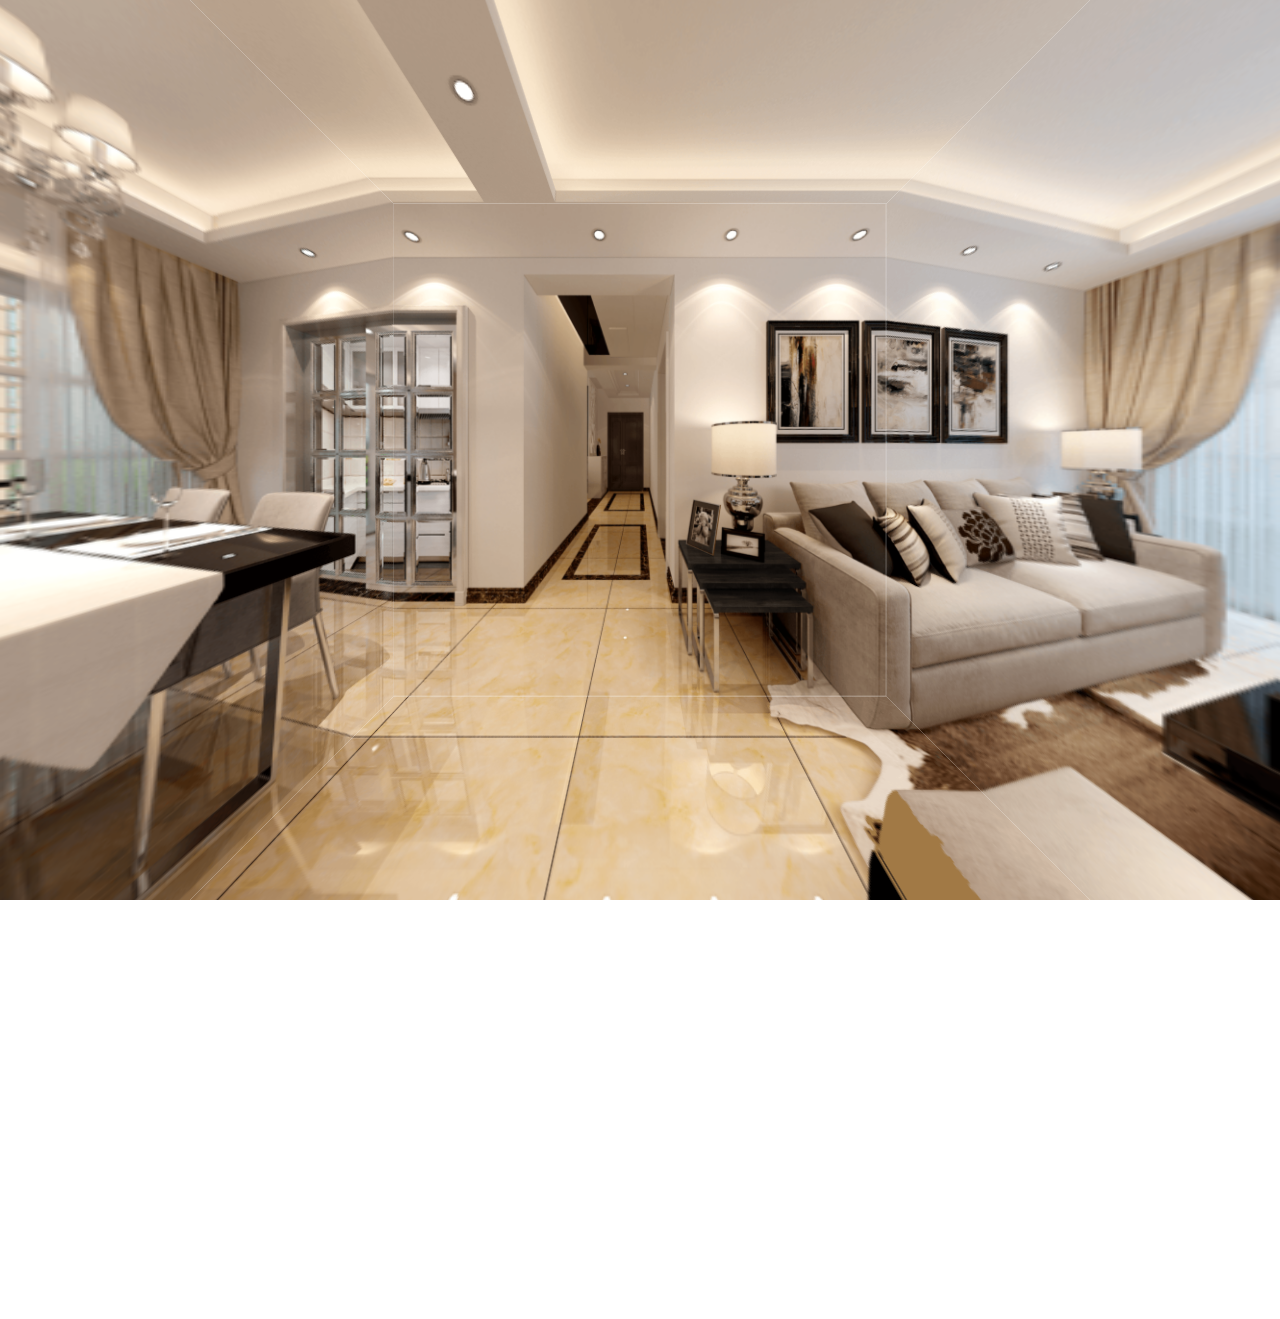
<file: mobile/3D家居.html>
<!DOCTYPE html>
<html lang="en">
<head>
    <meta charset="UTF-8">
     <meta name="viewport" content="width=device-width,initial-scale=1.0">
    <title>Title</title>
    <style>
        *{
            margin: 0;
            padding: 0;
        }
        html,body{
            width: 100%;
            height: 100%;
            overflow: hidden;
        }
        #wrap{
            width: 100%;
            height: 100%;
            position:relative;
            perspective: 300px;
            transform-style: preserve-3d;
        }

        #wrap > .box{
           position: absolute;
            left: 50%;
            top: 50%;
            margin-left:-256px;
            margin-top:-256px;
            width: 512px;
            height: 512px;
            transform-style: preserve-3d;

            transition: 3s;
            transform-origin: center center -256px;
            transform: translateZ(500px) rotateY(0);
        }

        #wrap > .box > div{
            position: absolute;
            left: 0;
            top: 0;
            width: 100%;
            height: 100%;

            transform-origin: center center -256px;
            backface-visibility: hidden;
        }

         #wrap > .box > div:nth-child(1){
            background: url("./img/hou.png") no-repeat;
            background-size:100% 100% ;
            transform: rotateY(0deg) translateZ(-512px)
        }
        #wrap > .box > div:nth-child(2){
            background: url("./img/zuo.png") no-repeat;
            background-size:100% 100% ;
            transform: rotateY(90deg) translateZ(-512px)
        }
        #wrap > .box > div:nth-child(3){
            background: url("./img/qian.png") no-repeat;
            background-size:100% 100% ;
            transform: rotateY(180deg) translateZ(-512px)
        }
        #wrap > .box > div:nth-child(4){
            background: url("./img/you.png") no-repeat;
            background-size:100% 100% ;
            transform: rotateY(270deg) translateZ(-512px)
        }
        #wrap > .box > div:nth-child(5){
            background: url("./img/xia.png") no-repeat;
            background-size:100% 100% ;
            transform: rotateX(90deg) translateZ(-512px)
        }
        #wrap > .box > div:nth-child(6){
            background: url("./img/shang.png") no-repeat;
            background-size:100% 100% ;
            transform: rotateX(270deg) translateZ(-512px)
        }


        #wrap:hover > .box{
            transform: translateZ(500px) rotateY(360deg);
        }
    </style>
</head>
<body>
    <div id="wrap">
        <div class="box">
            <div></div>
            <div></div>
            <div></div>
            <div></div>
            <div></div>
            <div></div>
        </div>
    </div>
</body>
</html>
</file>
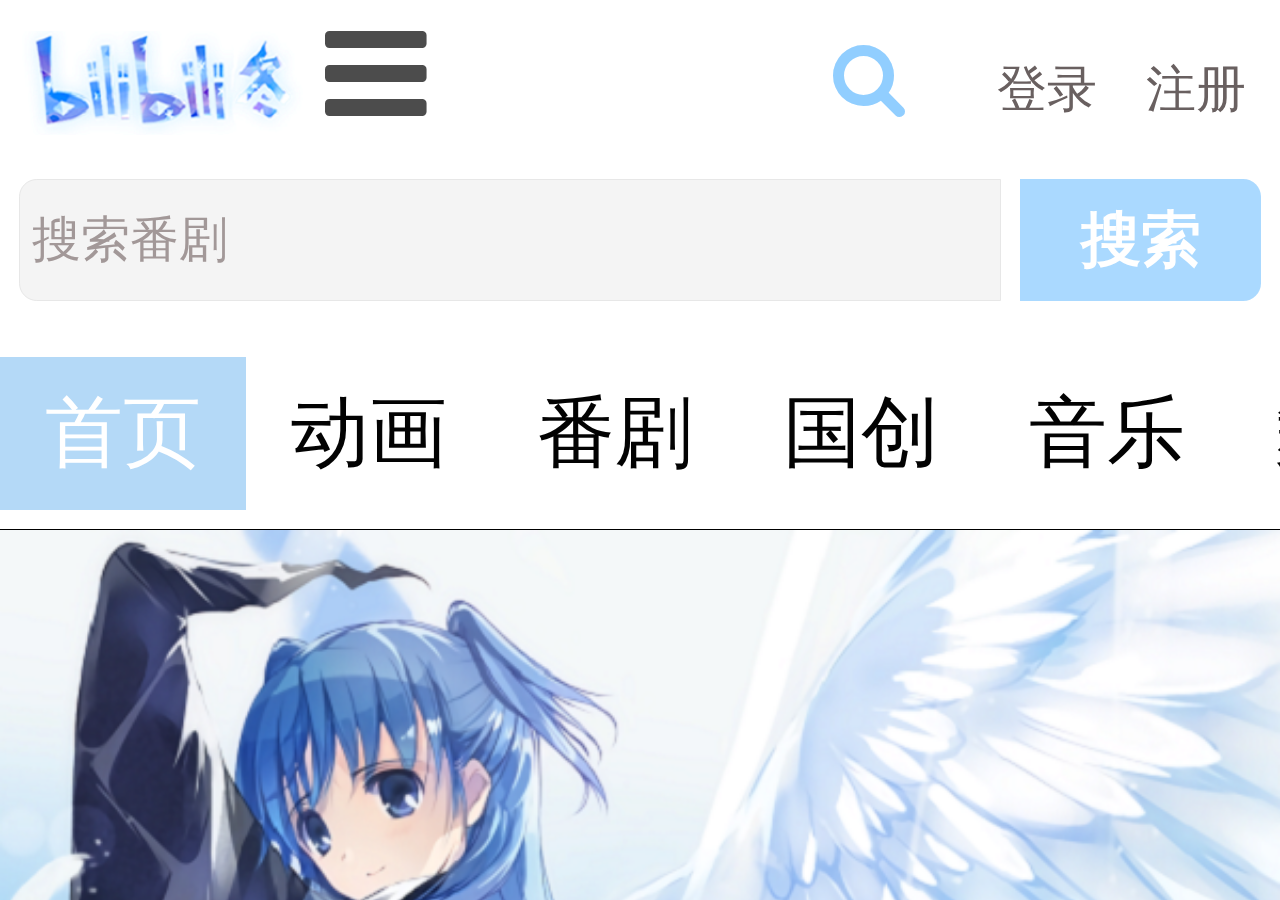
<file: mobile/music.html>
<!--zfz-->
<!DOCTYPE html>
<html lang="en">
<head>
    <meta charset="UTF-8">
    <meta name="viewport" content="width=device-width,initial-scale=1.0,user-scalable=no,maximum-scale=1.0,minimum-scale=1.0">
    <link href="//netdna.bootstrapcdn.com/font-awesome/4.7.0/css/font-awesome.min.css" rel="stylesheet">
    <link rel="stylesheet" href="./css/index.css">
    <title>Title</title>
</head>
<body>
<div id="wrap">
    <div class="head">
        <div class="head-top">
                <h1><img src="./img/logo.png" alt=""></h1>
                <a href=javascript:; class="menuBtn">
                    <i class="fa fa-reorder (alias)"></i>
                </a>
                <div class="head-btns">
                    <a href="javascript:;" class="btnA"><i class="fa fa-search"></i></a>
                    <a href="javascript:;">登录</a>
                    <a href="javascript:;">注册</a>
                </div>
        </div>
        <div class="head-bottom">
            <form>
                <input type="text" placeholder="搜索番剧">
                <input type="button" value="搜索">
            </form>
        </div>
        <div class="head-msk">
            <ul class="list">
                <li>
                    <a href="javascript:;">首页</a>
                </li>
                <li>
                    <a href="javascript:;">动画</a>
                </li>
                <li>
                    <a href="javascript:;">番剧</a>
                </li>
                <li>
                    <a href="javascript:;">国创</a>
                </li>
                <li>
                    <a href="javascript:;">音乐</a>
                </li>
                <li>
                    <a href="javascript:;">舞蹈</a>
                </li>
                <li>
                    <a href="javascript:;">科技</a>
                </li>
                <li>
                    <a href="javascript:;">数码</a>
                </li>
                <li>
                    <a href="javascript:;">游戏</a>
                </li>
                <li>
                    <a href="javascript:;">纪录片</a>
                </li>
                <li>
                    <a href="javascript:;">App下载</a>
                </li>
                <li>
                    <a href="javascript:;">热门应用</a>
                </li>
            </ul>

        </div>
    </div>
    <div class="content">
        <div>
            <div class="content-nav">
                <ul class="nav-list">
                    <li class="active"><a href="javascript:;">首页</a></li>
                    <li><a href="javascript:;">动画</a></li>
                    <li><a href="javascript:;">番剧</a></li>
                    <li><a href="javascript:;">国创</a></li>
                    <li><a href="javascript:;">音乐</a></li>
                    <li><a href="javascript:;">舞蹈</a></li>
                    <li><a href="javascript:;">科技</a></li>
                    <li><a href="javascript:;">数码</a></li>
                    <li><a href="javascript:;">游戏</a></li>
                    <li><a href="javascript:;">电影</a></li>
                    <li><a href="javascript:;">纪录片</a></li>
                    <li><a href="javascript:;">电视剧</a></li>
                </ul>
            </div>
            <div class="main" needWF needAuto>
                <div class="main-point">
                </div>
            </div>
            <div class="content-tab">
                <div class="tab-head">
                    <h2>热门推荐</h2>
                    <span>
                    <i class="fa fa-signal"></i>
                    排行榜
                    <i class="fa fa-angle-double-right"></i>
                </span>
                </div>
                <div class="tab-nav">
                    <a href="javascript:;">推荐</a>
                    <a href="javascript:;">连载动画</a>
                    <a href="javascript:;">完结动画</a>
                    <a href="javascript:;">官方延伸</a>
                    <a href="javascript:;">资讯</a>
                    <span class="Green"></span>
                </div>
                <div class="tab-main">
                    <ul class="loading"></ul>
                    <ul class="list">
                        <li>
                            <a href="video.html">
                                <div><img src="./img/a1.jpg" alt="">
                                    <div class="img-span">
                                        <span><i class="fa fa-caret-square-o-right"></i>238</span>
                                        <span><i class="fa fa-file-text-o"></i>238</span>
                                    </div>
                                </div>
                                <span>刀剑神域剧场版Alicization</span>
                            </a>
                        </li>
                        <li>
                            <a href="./video.html">
                                <div><img src="img/b1.jpg" alt="">
                                    <div class="img-span">
                                        <span><i class="fa fa-caret-square-o-right"></i>238</span>
                                        <span><i class="fa fa-file-text-o"></i>238</span>
                                    </div>
                                </div>
                                <span>四月是你的谎言</span>
                            </a>
                        </li>
                        <li>
                            <a href="./video.html">
                                <div><img src="img/c1.jpg" alt="">
                                    <div class="img-span">
                                        <span><i class="fa fa-caret-square-o-right"></i>238</span>
                                        <span><i class="fa fa-file-text-o"></i>238</span>
                                    </div>
                                </div>
                                <span>辉夜大小姐想让我告白~天才们的恋爱头脑战</span>
                            </a>
                        </li>
                        <li>
                            <a href="video.html">
                                <div><img src="./img/d1.jpg" alt="">
                                    <div class="img-span">
                                        <span><i class="fa fa-caret-square-o-right"></i>238</span>
                                        <span><i class="fa fa-file-text-o"></i>238</span>
                                    </div>
                                </div>
                                <span>青春猪头不会梦见兔女郎学姐</span>
                            </a>
                        </li>
                        <li>
                            <a href="./video.html">
                                <div><img src="img/e1.jpg" alt="">
                                    <div class="img-span">
                                        <span><i class="fa fa-caret-square-o-right"></i>238</span>
                                        <span><i class="fa fa-file-text-o"></i>238</span>
                                    </div>
                                </div>
                                <span>龙王的工作</span>
                            </a>
                        </li>
                        <li>
                            <a href="video.html">
                                <div><img src="./img/f1.jpg" alt="">
                                    <div class="img-span">
                                        <span><i class="fa fa-caret-square-o-right"></i>238</span>
                                        <span><i class="fa fa-file-text-o"></i>238</span>
                                    </div>
                                </div>
                                <span>五等分的花嫁</span>
                            </a>
                        </li>
                    </ul>
                    <ul class="loading"></ul>
                </div>
            </div>
            <div class="content-tab">
                <div class="tab-head">
                    <h2>热门推荐</h2>
                    <span>
                    <i class="fa fa-signal"></i>
                    排行榜
                    <i class="fa fa-angle-double-right"></i>
                </span>
                </div>
                <div class="tab-nav">
                    <a href="javascript:;">推荐</a>
                    <a href="javascript:;">连载动画</a>
                    <a href="javascript:;">完结动画</a>
                    <a href="javascript:;">官方延伸</a>
                    <a href="javascript:;">资讯</a>
                    <span class="Green"></span>
                </div>
                <div class="tab-main">
                    <ul class="loading"></ul>
                    <ul class="list">
                        <li>
                            <a href="video.html">
                                <div><img src="./img/a1.jpg" alt="">
                                    <div class="img-span">
                                        <span><i class="fa fa-caret-square-o-right"></i>238</span>
                                        <span><i class="fa fa-file-text-o"></i>238</span>
                                    </div>
                                </div>
                                <span>刀剑神域剧场版Alicization</span>
                            </a>
                        </li>
                        <li>
                            <a href="./video.html">
                                <div><img src="img/b1.jpg" alt="">
                                    <div class="img-span">
                                        <span><i class="fa fa-caret-square-o-right"></i>238</span>
                                        <span><i class="fa fa-file-text-o"></i>238</span>
                                    </div>
                                </div>
                                <span>四月是你的谎言</span>
                            </a>
                        </li>
                        <li>
                            <a href="./video.html">
                                <div><img src="img/c1.jpg" alt="">
                                    <div class="img-span">
                                        <span><i class="fa fa-caret-square-o-right"></i>238</span>
                                        <span><i class="fa fa-file-text-o"></i>238</span>
                                    </div>
                                </div>
                                <span>辉夜大小姐想让我告白~天才们的恋爱头脑战</span>
                            </a>
                        </li>
                        <li>
                            <a href="video.html">
                                <div><img src="./img/d1.jpg" alt="">
                                    <div class="img-span">
                                        <span><i class="fa fa-caret-square-o-right"></i>238</span>
                                        <span><i class="fa fa-file-text-o"></i>238</span>
                                    </div>
                                </div>
                                <span>青春猪头不会梦见兔女郎学姐</span>
                            </a>
                        </li>
                        <li>
                            <a href="./video.html">
                                <div><img src="img/e1.jpg" alt="">
                                    <div class="img-span">
                                        <span><i class="fa fa-caret-square-o-right"></i>238</span>
                                        <span><i class="fa fa-file-text-o"></i>238</span>
                                    </div>
                                </div>
                                <span>龙王的工作</span>
                            </a>
                        </li>
                        <li>
                            <a href="video.html">
                                <div><img src="./img/f1.jpg" alt="">
                                    <div class="img-span">
                                        <span><i class="fa fa-caret-square-o-right"></i>238</span>
                                        <span><i class="fa fa-file-text-o"></i>238</span>
                                    </div>
                                </div>
                                <span>五等分的花嫁</span>
                            </a>
                        </li>
                    </ul>
                    <ul class="loading"></ul>
                </div>
            </div>
            <div class="content-tab">
                <div class="tab-head">
                    <h2>热门推荐</h2>
                    <span>
                    <i class="fa fa-signal"></i>
                    排行榜
                    <i class="fa fa-angle-double-right"></i>
                </span>
                </div>
                <div class="tab-nav">
                    <a href="javascript:;">推荐</a>
                    <a href="javascript:;">连载动画</a>
                    <a href="javascript:;">完结动画</a>
                    <a href="javascript:;">官方延伸</a>
                    <a href="javascript:;">资讯</a>
                    <span class="Green"></span>
                </div>
                <div class="tab-main">
                    <ul class="loading"></ul>
                    <ul class="list">
                        <li>
                            <a href="video.html">
                                <div><img src="./img/a1.jpg" alt="">
                                    <div class="img-span">
                                        <span><i class="fa fa-caret-square-o-right"></i>238</span>
                                        <span><i class="fa fa-file-text-o"></i>238</span>
                                    </div>
                                </div>
                                <span>刀剑神域剧场版Alicization</span>
                            </a>
                        </li>
                        <li>
                            <a href="./video.html">
                                <div><img src="img/b1.jpg" alt="">
                                    <div class="img-span">
                                        <span><i class="fa fa-caret-square-o-right"></i>238</span>
                                        <span><i class="fa fa-file-text-o"></i>238</span>
                                    </div>
                                </div>
                                <span>四月是你的谎言</span>
                            </a>
                        </li>
                        <li>
                            <a href="./video.html">
                                <div><img src="img/c1.jpg" alt="">
                                    <div class="img-span">
                                        <span><i class="fa fa-caret-square-o-right"></i>238</span>
                                        <span><i class="fa fa-file-text-o"></i>238</span>
                                    </div>
                                </div>
                                <span>辉夜大小姐想让我告白~天才们的恋爱头脑战</span>
                            </a>
                        </li>
                        <li>
                            <a href="video.html">
                                <div><img src="./img/d1.jpg" alt="">
                                    <div class="img-span">
                                        <span><i class="fa fa-caret-square-o-right"></i>238</span>
                                        <span><i class="fa fa-file-text-o"></i>238</span>
                                    </div>
                                </div>
                                <span>青春猪头不会梦见兔女郎学姐</span>
                            </a>
                        </li>
                        <li>
                            <a href="./video.html">
                                <div><img src="img/e1.jpg" alt="">
                                    <div class="img-span">
                                        <span><i class="fa fa-caret-square-o-right"></i>238</span>
                                        <span><i class="fa fa-file-text-o"></i>238</span>
                                    </div>
                                </div>
                                <span>龙王的工作</span>
                            </a>
                        </li>
                        <li>
                            <a href="video.html">
                                <div><img src="./img/f1.jpg" alt="">
                                    <div class="img-span">
                                        <span><i class="fa fa-caret-square-o-right"></i>238</span>
                                        <span><i class="fa fa-file-text-o"></i>238</span>
                                    </div>
                                </div>
                                <span>五等分的花嫁</span>
                            </a>
                        </li>
                    </ul>
                    <ul class="loading"></ul>
                </div>
            </div>
            <div class="content-tab">
                <div class="tab-head">
                    <h2>热门推荐</h2>
                    <span>
                    <i class="fa fa-signal"></i>
                    排行榜
                    <i class="fa fa-angle-double-right"></i>
                </span>
                </div>
                <div class="tab-nav">
                    <a href="javascript:;">推荐</a>
                    <a href="javascript:;">连载动画</a>
                    <a href="javascript:;">完结动画</a>
                    <a href="javascript:;">官方延伸</a>
                    <a href="javascript:;">资讯</a>
                    <span class="Green"></span>
                </div>
                <div class="tab-main">
                    <ul class="loading"></ul>
                    <ul class="list">
                        <li>
                            <a href="video.html">
                                <div><img src="./img/a1.jpg" alt="">
                                    <div class="img-span">
                                        <span><i class="fa fa-caret-square-o-right"></i>238</span>
                                        <span><i class="fa fa-file-text-o"></i>238</span>
                                    </div>
                                </div>
                                <span>刀剑神域剧场版Alicization</span>
                            </a>
                        </li>
                        <li>
                            <a href="./video.html">
                                <div><img src="img/b1.jpg" alt="">
                                    <div class="img-span">
                                        <span><i class="fa fa-caret-square-o-right"></i>238</span>
                                        <span><i class="fa fa-file-text-o"></i>238</span>
                                    </div>
                                </div>
                                <span>四月是你的谎言</span>
                            </a>
                        </li>
                        <li>
                            <a href="./video.html">
                                <div><img src="img/c1.jpg" alt="">
                                    <div class="img-span">
                                        <span><i class="fa fa-caret-square-o-right"></i>238</span>
                                        <span><i class="fa fa-file-text-o"></i>238</span>
                                    </div>
                                </div>
                                <span>辉夜大小姐想让我告白~天才们的恋爱头脑战</span>
                            </a>
                        </li>
                        <li>
                            <a href="video.html">
                                <div><img src="./img/d1.jpg" alt="">
                                    <div class="img-span">
                                        <span><i class="fa fa-caret-square-o-right"></i>238</span>
                                        <span><i class="fa fa-file-text-o"></i>238</span>
                                    </div>
                                </div>
                                <span>青春猪头不会梦见兔女郎学姐</span>
                            </a>
                        </li>
                        <li>
                            <a href="./video.html">
                                <div><img src="img/e1.jpg" alt="">
                                    <div class="img-span">
                                        <span><i class="fa fa-caret-square-o-right"></i>238</span>
                                        <span><i class="fa fa-file-text-o"></i>238</span>
                                    </div>
                                </div>
                                <span>龙王的工作</span>
                            </a>
                        </li>
                        <li>
                            <a href="video.html">
                                <div><img src="./img/f1.jpg" alt="">
                                    <div class="img-span">
                                        <span><i class="fa fa-caret-square-o-right"></i>238</span>
                                        <span><i class="fa fa-file-text-o"></i>238</span>
                                    </div>
                                </div>
                                <span>五等分的花嫁</span>
                            </a>
                        </li>
                    </ul>
                    <ul class="loading"></ul>
                </div>
            </div>
        </div>

    </div>
    <div class="bar"></div>
</div>
</body>
<script src="./js/band.js"></script>
</html>
</file>
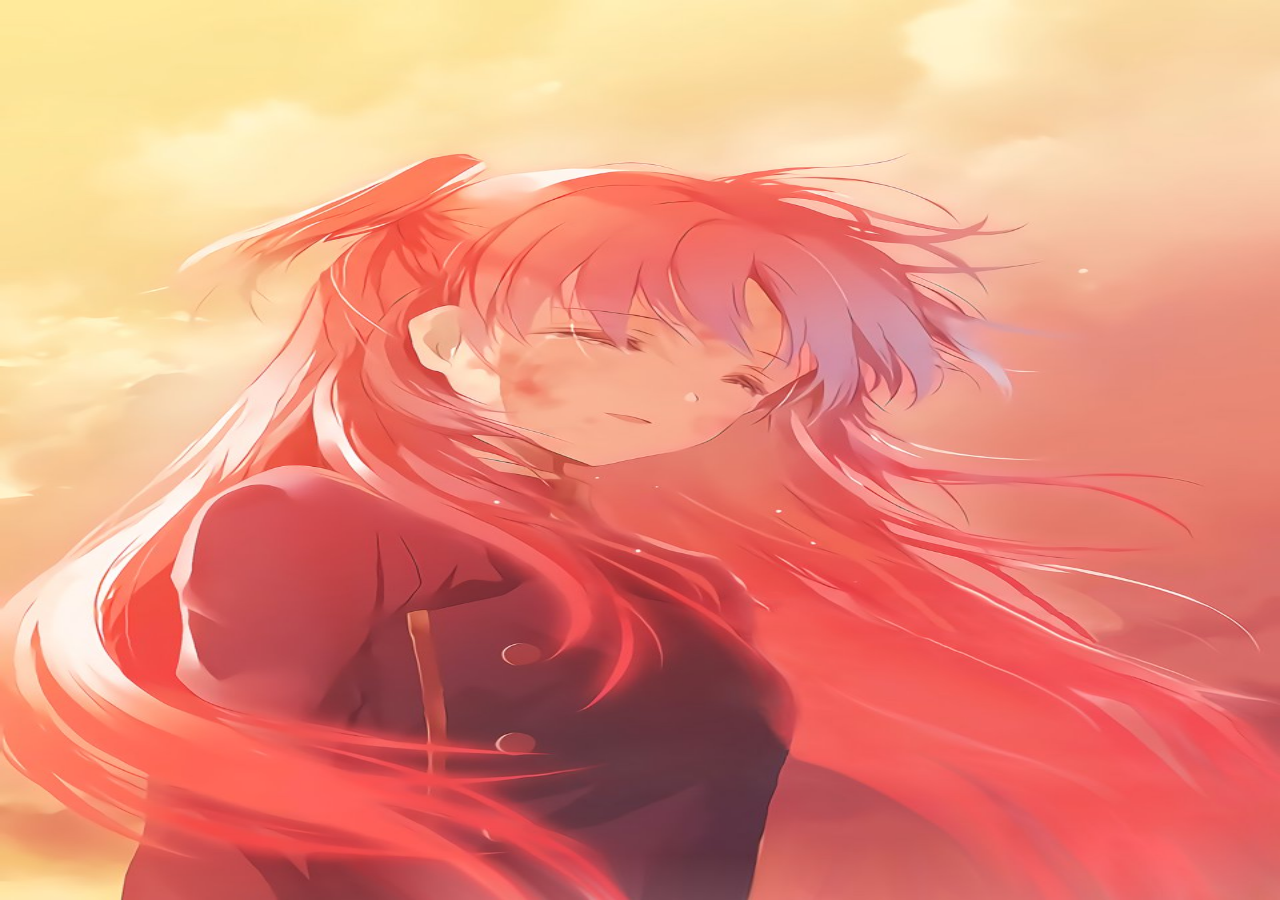
<file: mobile/刮刮卡.html>
﻿<!DOCTYPE html>
<html lang="en">
<head>
    <meta charset="UTF-8">
    <meta name="viewport" content="width=device-width,initial-scale=1.0">
    <title>Title</title>
    <style>
        *{
            margin: 0;
            padding: 0;
        }
        html,body{
            width: 100%;
            height: 100%;
            overflow: hidden;
        }
        #wrap{
            position: relative;
            width: 100%;
            height: 100%;
        }
        #wrap .bzr{
            width: 100%;
            height: 100%;
            background: url("img/iv.png") no-repeat;
            background-size:100% 100% ;
        }
        #wrap .top{
            position: absolute;
            top: 0;
            left: 0;

            transition: 1s;
        }
    </style>
</head>
<body>
    <div id="wrap">
        <div class="bzr"></div>
        <canvas class="top"></canvas>
    </div>
</body>
<script>
    window.onload=function () {
        var canvasNode = document.querySelector(".top");
        canvasNode.width = document.documentElement.clientWidth;
        canvasNode.height = document.documentElement.clientHeight;
        if (canvasNode.getContext) {
            var ctx = canvasNode.getContext("2d");
            var img = new Image();
            img.src = "./img/li.jpg";
            img.onload = function () {
                draw(this);
            }
        }
           function draw(img) {
               ctx.drawImage(img, 0, 0, canvasNode.width, canvasNode.height);

               var flag = 0;
               var startX = 0;
               var startY = 0;

               document.addEventListener("touchstart", function (ev) {
                   ev = ev || event;
                   // changedTouches手指列表 ssssss
                   var sz = ev.changedTouches[0];
                   startX = sz.clientX;
                   startY = sz.clientY;
                   // 开始画
                   ctx.moveTo(startX, startY);
               })
               document.addEventListener("touchmove", function (ev) {
                   ev = ev || event;
                   var sz = ev.changedTouches[0];

                   var moveX = sz.clientX;
                   var moveY = sz.clientY;

                   ctx.save()
                   ctx.lineWidth = 20;
                   ctx.lineCap = "round";
                   ctx.lineJoin = "round";
                   ctx.globalCompositeOperation = "destination-out";
                   ctx.lineTo(moveX, moveY);
                   ctx.stroke();
                   ctx.restore();

               })
               document.addEventListener("touchend", function (ev) {
                   ev = ev || event;
                   //获取到top图片的全部像素
                   var imgData = ctx.getImageData(0, 0, document.documentElement.clientWidth, document.documentElement.clientHeight);
                   //每当一个像素的rgba值的a为0时，flag++；a为0则表示这个像素是透明的
                   for (var i = 0; i < imgData.data.length; i++) {
                       if (imgData.data[i * 4 + 3] === 0) {
                           flag++;
                       }
                   }
                   //透明区域达到图片大小的30%时，图片全部为透明
                   if ((flag / (imgData.height * imgData.width)) > 0.3) {
                       canvasNode.style.opacity = 0;
                   }
               })
               //透图片全部为透明时，删除画布
               canvasNode.addEventListener("transitionend",function () {
                   this.remove();
               })

           }
    }
</script>
</html>
</file>
<file: mobile/css/index.css>
/*! normalize.css v8.0.1 | MIT License | github.com/necolas/normalize.css */html{line-height:1.15;-webkit-text-size-adjust:100%}body{margin:0}main{display:block}h1{font-size:2em;margin:.67em 0}hr{box-sizing:content-box;height:0;overflow:visible}pre{font-family:monospace,monospace;font-size:1em}a{background-color:transparent}abbr[title]{border-bottom:0;text-decoration:underline;text-decoration:underline dotted}b,strong{font-weight:bolder}code,kbd,samp{font-family:monospace,monospace;font-size:1em}small{font-size:80%}sub,sup{font-size:75%;line-height:0;position:relative;vertical-align:baseline}sub{bottom:-0.25em}sup{top:-0.5em}img{border-style:none}button,input,optgroup,select,textarea{font-family:inherit;font-size:100%;line-height:1.15;margin:0}button,input{overflow:visible}button,select{text-transform:none}button,[type="button"],[type="reset"],[type="submit"]{-webkit-appearance:button}button::-moz-focus-inner,[type="button"]::-moz-focus-inner,[type="reset"]::-moz-focus-inner,[type="submit"]::-moz-focus-inner{border-style:none;padding:0}button:-moz-focusring,[type="button"]:-moz-focusring,[type="reset"]:-moz-focusring,[type="submit"]:-moz-focusring{outline:1px dotted ButtonText}fieldset{padding:.35em .75em .625em}legend{box-sizing:border-box;color:inherit;display:table;max-width:100%;padding:0;white-space:normal}progress{vertical-align:baseline}textarea{overflow:auto}[type="checkbox"],[type="radio"]{box-sizing:border-box;padding:0}[type="number"]::-webkit-inner-spin-button,[type="number"]::-webkit-outer-spin-button{height:auto}[type="search"]{-webkit-appearance:textfield;outline-offset:-2px}[type="search"]::-webkit-search-decoration{-webkit-appearance:none}::-webkit-file-upload-button{-webkit-appearance:button;font:inherit}details{display:block}summary{display:list-item}template{display:none}[hidden]{display:none}a{text-decoration:none;-webkit-tap-highlight-color:rgba(0,0,0,0);display:block}img{display:block}input{outline:0;border:0}ul{list-style:none;padding:0}h1,h2,h3,h4,h5,span,i,body,html,ul,li,a,img{margin:0;padding:0}.clearfix,#wrap .head .head-bottom form,#wrap .head .head-msk>.list,#wrap .content .content-nav .nav-list,#wrap .content .content-tab .tab-head,#wrap .content .content-tab .tab-main,#wrap .content .content-tab .tab-main>.list{*zoom:1}.clearfix::after,#wrap .head .head-bottom form::after,#wrap .head .head-msk>.list::after,#wrap .content .content-nav .nav-list::after,#wrap .content .content-tab .tab-head::after,#wrap .content .content-tab .tab-main::after,#wrap .content .content-tab .tab-main>.list::after{content:"";display:block;clear:both}.main{width:100%;overflow:hidden;position:relative}.main>.list{list-style:none;overflow:hidden;z-index:98;position:absolute}.main>.list>li{float:left}.main>.list>li>img{display:block;width:100%}.main>.main-point{z-index:99;position:absolute;width:100%;text-align:center;bottom:0}.main>.main-point>span{margin-right:4px;width:10px;height:10px;background:#91ceff;border-radius:50%;display:inline-block}.main>.main-point>.active{background:#fcffb0}.main{width:100%;overflow:hidden;position:relative}.main>.list{list-style:none;overflow:hidden}.main>.list>li{float:left}.main>.list>li>img{display:block;width:100%}.main>.main-point{z-index:99;position:absolute;width:100%;text-align:center;bottom:0}.main>.main-point>span{margin-right:4px;width:10px;height:10px;background:#91ceff;border-radius:50%;display:inline-block}.main>.main-point>.active{background:#fcffb0}body,html{width:100%;height:100%;overflow:hidden}#wrap{position:relative;width:100%;height:100%;font-size:0;overflow:hidden}#wrap .head{position:relative;z-index:10;font-size:0;width:100%;background:#fff}#wrap .head .head-top{height:2rem;overflow:hidden}#wrap .head .head-top>h1{float:left;width:3.55555556rem;height:1.3037037rem;margin:.38518519rem .25185185rem .31111111rem .25185185rem}#wrap .head .head-top>h1>img{width:100%}#wrap .head .head-top>.menuBtn{float:left;width:1.91111111rem;height:2rem;margin-top:.19259259rem}#wrap .head .head-top>.menuBtn i{color:rgba(0,0,0,0.7);font-size:1.48148148rem;width:100%;height:100%}#wrap .head .head-top .head-btns{float:right;margin-top:.31111111rem}#wrap .head .head-top .head-btns a{display:inline-block;width:1.64444444rem;height:1.15555556rem;line-height:1.15555556rem;background:#fff;color:#696060;margin-right:.22222222rem;border-radius:.11851852rem;font-size:.62222222rem;text-align:center}#wrap .head .head-top .head-btns a:nth-child(1){font-size:.96296296rem;width:1.92592593rem;height:1.3037037rem;line-height:1.3037037rem;color:#91ceff;margin-right:.44444444rem;margin-top:.04444444rem;border-radius:.14814815rem;font-weight:bold}
#wrap .head .head-bottom{height:1.52592593rem;margin:.23703704rem;padding-bottom:.2962963rem}#wrap .head .head-bottom form>input{box-sizing:border-box}#wrap .head .head-bottom form>input[type="text"]{float:left;width:12.28148148rem;height:1.52592593rem;background:#f4f4f4;padding:.07407407rem .14814815rem;color:#505050;border-radius:.22222222rem 0 0 .22222222rem;border:1px solid #e7e7e7;font-size:.60740741rem}#wrap .head .head-bottom form>input[type="text"]::-webkit-input-placeholder{color:#a29898}#wrap .head .head-bottom form>input[type="text"]:focus{background:white}#wrap .head .head-bottom form>input[type="button"]{float:right;width:3.00740741rem;height:1.52592593rem;background:#91ceffc4;color:#fff;font-size:.75555556rem;font-weight:800;border-radius:0 .22222222rem .22222222rem 0}#wrap .head .head-msk{z-index:9;display:none;position:relative;position:absolute;top:2rem;width:100%;padding:.14814815rem 0;background:rgba(33,33,33,0.4)}#wrap .head .head-msk:after{content:"";display:block;width:100%;height:1px;background:#6a6a6a;position:absolute;text-align:center;top:0}@media only screen and (-webkit-device-pixel-ratio:2){#wrap .head .head-msk:after{transform:scaleY(0.5)}}@media only screen and (-webkit-device-pixel-ratio:3){#wrap .head .head-msk:after{transform:scaleY(0.33333333)}}#wrap .head .head-msk>.list{flex-wrap:wrap}#wrap .head .head-msk>.list>li{float:left;width:22.5%;height:2rem;text-align:center;line-height:2rem}#wrap .head .head-msk>.list>li a{font-size:.8rem;width:100%;height:100%;color:white}#wrap .content{position:absolute;top:4rem;bottom:0;left:0;right:0;width:100%}#wrap .content .content-nav{position:relative;box-sizing:border-box;height:2.62222222rem;padding:.45925926rem 0 .20740741rem 0}#wrap .content .content-nav:after{content:"";display:block;width:100%;height:1px;background:black;position:absolute;text-align:center;bottom:0}@media only screen and (-webkit-device-pixel-ratio:2){#wrap .content .content-nav:after{transform:scaleY(0.5)}}@media only screen and (-webkit-device-pixel-ratio:3){#wrap .content .content-nav:after{transform:scaleY(0.33333333)}}#wrap .content .content-nav .nav-list{float:left;white-space:nowrap}#wrap .content .content-nav .nav-list li{display:inline-block;height:1.91111111rem;padding:0 .56296296rem;line-height:1.91111111rem}#wrap .content .content-nav .nav-list li a{font-size:.97777778rem;color:#020202;text-align:center}#wrap .content .content-nav .nav-list li.active{background:#75b9f18a}#wrap .content .content-nav .nav-list li.active a{color:#fff}#wrap .content .content-tab{width:15.4962963rem;margin:0 auto;background:#fff;overflow:hidden}#wrap .content .content-tab .tab-head{width:100%;height:2rem;line-height:2rem}#wrap .content .content-tab .tab-head h2{font-size:.68267rem;line-height:2.26133rem;float:left;color:#212121}#wrap .content .content-tab .tab-head span{color:orange;float:right;font-size:.60740741rem}#wrap .content .content-tab .tab-head span i{margin:0 .14814815rem 0 .2962963rem}#wrap .content .content-tab .tab-head span i:nth-child(2){color:black}#wrap .content .content-tab .tab-nav{position:relative;height:1.55555556rem;width:100%;line-height:1.55555556rem;display:flex}#wrap .content .content-tab .tab-nav a{flex:1;height:1.55555556rem;font-size:.65185185rem;text-align:center;color:#6b6b6b;line-height:1.55555556rem}#wrap .content .content-tab .tab-nav span{position:absolute;transition:1s transform,1s width;left:0;bottom:.14814815rem;height:.13333333rem;background:#6f900d}#wrap .content .content-tab .tab-main{width:300%}#wrap .content .content-tab .tab-main>ul{width:33.333333%;float:left}#wrap .content .content-tab .tab-main .loading{opacity:0;background:url("../img/loading.gif") no-repeat;background-position:center}#wrap .content .content-tab .tab-main>.list li{box-sizing:border-box;float:left;width:7.4962963rem;margin:.11851852rem;padding:.07407407rem;font-size:.59259259rem;color:#000}#wrap .content .content-tab .tab-main>.list li a{text-align:center;overflow:hidden;white-space:nowrap;text-overflow:ellipsis;color:#000}#wrap .content .content-tab .tab-main>.list li a>div{position:relative;border-radius:.256rem;margin-bottom:.07407407rem}#wrap .content .content-tab .tab-main>.list li a>div img{border-radius:.256rem;-webkit-border-radius:.256rem;width:100%}#wrap .content .content-tab .tab-main>.list li a>div .img-span{color:#100101;position:absolute;bottom:.14814815rem;padding-left:.34133rem}#wrap .content .content-tab .tab-main>.list li a>div .img-span>span{margin-left:1.18518519rem;float:left}#wrap .content .content-tab .tab-main>.list li a>div .img-span>span i{margin:0 .14814815rem 0 0}#wrap .bar{z-index:99;width:4px;height:40px;background:#5f95ff;position:absolute;right:0;top:0;opacity:0;transition:1s opacity}
</file>
